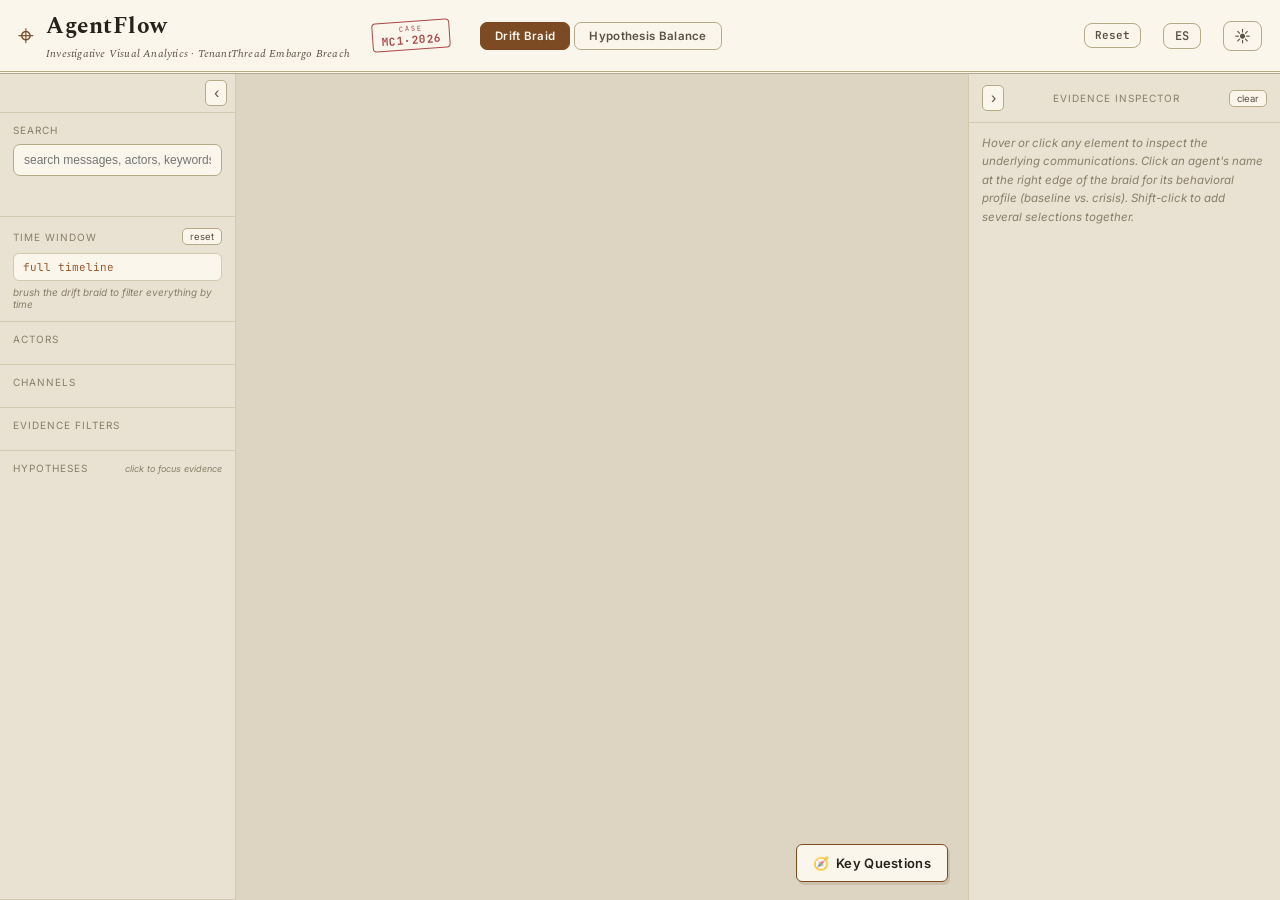
<file: index.html>
<!DOCTYPE html>
<html lang="en">
<head>
<meta charset="UTF-8" />
<meta name="viewport" content="width=device-width, initial-scale=1.0" />
<title>AgentFlow — Investigative Case File</title>
<link rel="preconnect" href="https://fonts.googleapis.com" />
<link href="https://fonts.googleapis.com/css2?family=Inter:wght@400;500;600;700&family=JetBrains+Mono:wght@400;500&family=Spectral:ital,wght@0,400;0,600;0,700;1,400&display=swap" rel="stylesheet" />
<link rel="stylesheet" href="style.css" />
</head>
<body>
<div id="app">

  <!-- ============ HEADER ============ -->
  <header id="topbar">
    <div class="brand">
      <div class="brand-mark">⌖</div>
      <div class="brand-text">
        <h1>AgentFlow</h1>
        <span data-i18n="brand_sub">Investigative Visual Analytics · TenantThread Embargo Breach</span>
      </div>
      <div class="case-stamp">
        <span class="cs-line">CASE</span>
        <span class="cs-id">MC1·2026</span>
      </div>
    </div>

    <nav id="tabs" class="tabs">
      <button class="tab active" data-view="view-main" data-i18n="tab_braid">Drift Braid</button>
      <button class="tab" data-view="view-balance" data-i18n="tab_balance">Hypothesis Balance</button>
    </nav>

    <div class="topbar-spacer"></div>

    <button id="reset-view" class="reset-view-btn" title="Clear all filters">Reset</button>
    <button id="lang-toggle" class="lang-toggle" title="English / Español">ES</button>
    <button id="theme-toggle" class="theme-toggle" title="Toggle light/dark theme">☀</button>
  </header>

  <div id="body">
    <!-- ============ LEFT CONTROL RAIL ============ -->
    <aside id="rail">
      <div class="rail-topbar">
        <button id="rail-toggle" class="panel-toggle" title="Minimizar panel">‹</button>
      </div>
      <div class="rail-section">
        <div class="rail-head" data-i18n="rail_search">SEARCH</div>
        <input id="search" type="text" data-i18n-ph="search_ph" placeholder="search messages, actors, keywords…" />
        <div id="search-meta" class="search-meta"></div>
        <div id="search-chips" class="chips search-chips"></div>
      </div>

      <div class="rail-section">
        <div class="rail-head"><span data-i18n="rail_time">TIME WINDOW</span> <button id="time-reset" class="mini" data-i18n="reset">reset</button></div>
        <div id="time-readout" class="time-readout" data-i18n="time_full">full timeline</div>
        <div class="hint" data-i18n="time_hint">brush the drift braid to filter everything by time</div>
      </div>

      <div class="rail-section">
        <div class="rail-head" data-i18n="rail_actors">ACTORS</div>
        <div id="filter-agents" class="chips"></div>
      </div>

      <div class="rail-section">
        <div class="rail-head" data-i18n="rail_channels">CHANNELS</div>
        <div id="filter-channels" class="chips"></div>
      </div>

      <div class="rail-section">
        <div class="rail-head" data-i18n="rail_flags">EVIDENCE FILTERS</div>
        <div id="filter-flags" class="chips"></div>
      </div>

      <div class="rail-section grow">
        <div class="rail-head"><span data-i18n="rail_hyp">HYPOTHESES</span> <span class="hint-inline" data-i18n="hyp_hint">click to focus evidence</span></div>
        <div id="hypotheses"></div>
      </div>
    </aside>

    <!-- ============ MAIN CANVAS — single condensed view ============ -->
    <main id="canvas">
      <section class="view active" id="view-main"></section>
      <section class="view" id="view-balance"></section>

      <!-- floating key-questions button + panel (bottom-right) -->
      <button id="qfab" title="Investigation questions answered by this visualization">🧭 <span data-i18n="qfab">Key Questions</span></button>
      <div id="qpanel" class="hidden">
        <div class="qp-head">
          <span data-i18n="qp_title">INVESTIGATION QUESTIONS</span>
          <span class="qp-actions">
            <button id="qp-reset" class="mini" title="Clear focus & time window" data-i18n="qp_reset">reset view</button>
            <button id="qp-close" class="mini">✕</button>
          </span>
        </div>
        <div class="qp-hint" data-i18n="qp_hint">Click a question — the braid refocuses to show the answer, with linked evidence.</div>
        <div id="qp-list"></div>
      </div>
    </main>

    <!-- ============ RIGHT EVIDENCE / DETAIL PANEL ============ -->
    <aside id="inspector">
      <div class="insp-head">
        <button id="insp-toggle" class="panel-toggle" title="Minimizar panel">›</button>
        <span id="insp-title" data-i18n="insp_title">EVIDENCE INSPECTOR</span>
        <button id="insp-clear" class="mini" data-i18n="clear">clear</button>
      </div>
      <div id="insp-body">
        <div class="insp-empty" data-i18n="insp_empty">Hover or click any element to inspect the underlying communications. Click an agent's name at the right edge of the braid for its behavioral profile (baseline vs. crisis). Shift-click to add several selections together.</div>
      </div>
    </aside>
  </div>

  <!-- tooltip -->
  <div id="tooltip" class="tooltip"></div>
</div>

<script src="https://d3js.org/d3.v7.min.js"></script>
<script src="app.js"></script>
</body>
</html>
</file>
<file: style.css>
/* ============================================================
   AgentFlow — Investigative Case File
   Light, sober "dossier / case-file" aesthetic (paper + ink).
   Default = light dossier · [data-theme="dark"] = night console.
   ============================================================ */
:root{
  /* paper & ink */
  --bg:#ddd5c2; --bg2:#e9e2d2; --panel:#faf6ec; --panel2:#f1ead9;
  --line:#d3c8b0; --line2:#b6a987;
  --txt:#26211a; --txt2:#5a5142; --txt3:#897e67;
  --accent:#7c4a23; --accent2:#9c5a2a;     /* sepia ink */
  --risk:#9b2226; --risk2:#b5651d; --warn:#d97706; --ok:#3f7233;
  --stamp:#9b2226;

  /* channels (slightly deepened for legibility on cream) */
  --c-comms_huddle:#3a6fd0;
  --c-side_huddle:#8c3fd6;
  --c-one_on_one_chat:#0e9b8a;
  --c-official_post:#2f8f44;
  --c-personal_post:#d97706;
  --c-anonymous_post:#cf3232;

  --mono:'JetBrains Mono',ui-monospace,monospace;
  --sans:'Inter',system-ui,sans-serif;
  --serif:'Spectral',Georgia,'Times New Roman',serif;
  --paper:
    repeating-linear-gradient(0deg,transparent 0 27px,rgba(120,100,70,.05) 27px 28px);
}

[data-theme="dark"]{
  --bg:#0c1018; --bg2:#121826; --panel:#161d2e; --panel2:#1c2538;
  --line:#26314a; --line2:#33415f;
  --txt:#dde4f0; --txt2:#97a3bd; --txt3:#64708c;
  --accent:#caa46a; --accent2:#e0c08a;
  --risk:#ef4444; --risk2:#f97316; --warn:#f97316; --ok:#22c55e;
  --stamp:#ef4444;
  --c-comms_huddle:#5b8def; --c-side_huddle:#a855f7; --c-one_on_one_chat:#2dd4bf;
  --c-official_post:#22c55e; --c-personal_post:#f97316; --c-anonymous_post:#ef4444;
  --paper:none;
}

/* dark-mode component overrides */
[data-theme="dark"] #topbar{background:linear-gradient(90deg,#0e1320,#141c2e)}
[data-theme="dark"] .tooltip{background:#0a0e16;color:var(--txt);border-color:var(--line2);box-shadow:0 8px 28px rgba(0,0,0,.55)}
[data-theme="dark"] .lane-bg:nth-child(even){fill:rgba(255,255,255,.012)}
[data-theme="dark"] .tag.merger{background:rgba(239,68,68,.18);color:#ff9a9a}
[data-theme="dark"] .tag.embargo{background:rgba(249,115,22,.18);color:#fdba74}
[data-theme="dark"] .tag.execution{background:rgba(168,85,247,.18);color:#d8b4fe}
[data-theme="dark"] .tag.compliance{background:rgba(91,141,239,.18);color:#a9c5ff}
[data-theme="dark"] .tag.governance{background:rgba(45,212,191,.18);color:#9af0e3}
[data-theme="dark"] mark{background:rgba(245,158,11,.32);color:#ffe9c2}
[data-theme="dark"] .node-dot:hover{stroke:#fff}
[data-theme="dark"] .node-dot.sel-node{stroke:#fff !important;filter:drop-shadow(0 0 4px rgba(255,255,255,.5))}
*{box-sizing:border-box}
html,body{margin:0;height:100%;background:var(--bg);color:var(--txt);font-family:var(--sans);font-size:13px;overflow:hidden}
#app{display:flex;flex-direction:column;height:100vh}
button{font-family:inherit;cursor:pointer}
::-webkit-scrollbar{width:9px;height:9px}
::-webkit-scrollbar-thumb{background:var(--line2);border-radius:5px}
::-webkit-scrollbar-track{background:transparent}

/* ---------- header (case-file masthead) ---------- */
#topbar{display:flex;align-items:center;gap:22px;padding:9px 18px;
  background:var(--panel);border-bottom:3px double var(--line2);flex:0 0 auto}
.brand{display:flex;align-items:center;gap:12px;min-width:300px}
.brand-mark{font-size:28px;color:var(--accent)}
.brand-text h1{margin:0;font-family:var(--serif);font-size:23px;letter-spacing:.5px;font-weight:700;color:var(--txt)}
.brand-text span{color:var(--txt2);font-size:11px;letter-spacing:.2px;font-style:italic;font-family:var(--serif)}
.case-stamp{margin-left:10px;display:flex;flex-direction:column;align-items:center;justify-content:center;
  border:1.5px solid var(--stamp);color:var(--stamp);border-radius:4px;padding:2px 8px;
  transform:rotate(-4deg);opacity:.82;font-family:var(--mono)}
.case-stamp .cs-line{font-size:7px;letter-spacing:2px}
.case-stamp .cs-id{font-size:11px;font-weight:700;letter-spacing:.5px}

.kpis{display:flex;gap:8px;flex:1}
.kpi{background:var(--panel);border:1px solid var(--line);border-radius:8px;padding:6px 12px;min-width:78px}
.kpi .v{font-size:18px;font-weight:700;font-family:var(--mono)}
.kpi .l{font-size:9.5px;color:var(--txt3);text-transform:uppercase;letter-spacing:.5px}
.kpi.danger .v{color:var(--risk)}
.kpi.warn .v{color:var(--warn)}

.hypo-meter{display:flex;gap:6px}
.hm{width:120px;background:var(--panel);border:1px solid var(--line);border-radius:8px;padding:6px 9px}
.hm .hl{font-size:10px;color:var(--txt2);display:flex;justify-content:space-between}
.hm .bar{height:5px;border-radius:3px;background:var(--line);margin-top:5px;overflow:hidden}
.hm .bar i{display:block;height:100%;border-radius:3px}

/* ---------- layer toggle chips (above the braid) ---------- */
.layerctl{display:flex;gap:6px;flex-wrap:wrap;margin-bottom:10px}
.layerctl .chip{cursor:pointer;font-family:var(--mono);font-size:10.5px}
.layerctl .focus-note{border-color:var(--accent);color:var(--accent);background:rgba(124,74,35,.08)}
.braid-panel{overflow-x:auto}

/* ---------- body grid ---------- */
#body{flex:1;display:flex;min-height:0}
#rail{width:236px;flex:0 0 auto;background:var(--bg2);border-right:1px solid var(--line);
  overflow-y:auto;display:flex;flex-direction:column}
#canvas{flex:1;min-width:0;position:relative;overflow:hidden}
#inspector{width:312px;flex:0 0 auto;background:var(--bg2);border-left:1px solid var(--line);
  display:flex;flex-direction:column}

/* ---------- rail ---------- */
.rail-section{padding:11px 13px;border-bottom:1px solid var(--line)}
.rail-section.grow{flex:1}
.rail-head{font-size:10px;letter-spacing:1px;color:var(--txt3);text-transform:uppercase;
  margin-bottom:8px;display:flex;justify-content:space-between;align-items:center}
.hint{font-size:10px;color:var(--txt3);margin-top:5px;font-style:italic}
.hint-inline{font-size:9px;color:var(--txt3);font-style:italic;letter-spacing:0;text-transform:none}
#search{width:100%;background:var(--panel);border:1px solid var(--line2);border-radius:7px;
  padding:8px 10px;color:var(--txt);font-size:12px;outline:none}
#search:focus{border-color:var(--accent)}
.time-readout{font-family:var(--mono);font-size:11px;color:var(--accent2);background:var(--panel);
  padding:6px 9px;border-radius:6px;border:1px solid var(--line)}
.mini{background:var(--panel);border:1px solid var(--line2);color:var(--txt2);border-radius:5px;
  font-size:9.5px;padding:2px 7px}
.mini:hover{color:var(--txt);border-color:var(--accent)}

.chips{display:flex;flex-wrap:wrap;gap:5px}
.filter-controls{display:flex;gap:4px;margin-bottom:6px}
.ctrl-btn{padding:3px 8px;font-size:10px;background:var(--line2);border:1px solid var(--line2);
  border-radius:6px;color:var(--txt2);cursor:pointer;transition:all .12s;font-family:var(--mono);font-weight:600}
.ctrl-btn:hover{background:var(--accent);color:#fff;border-color:var(--accent)}
.chip{display:inline-flex;align-items:center;gap:5px;background:var(--panel);border:1px solid var(--line2);
  border-radius:13px;padding:4px 9px;font-size:11px;color:var(--txt2);user-select:none;transition:all .12s;cursor:pointer}
.chip:hover{border-color:var(--accent)}
.chip.off{opacity:.32;filter:grayscale(.7)}
.chip .dot{width:8px;height:8px;border-radius:50%}

/* hypotheses */
.hyp{background:var(--panel);border:1px solid var(--line);border-radius:8px;padding:9px;margin-bottom:8px;
  cursor:pointer;transition:all .15s}
.hyp:hover{border-color:var(--line2)}
.hyp.active{border-color:var(--accent);background:var(--panel2)}
.hyp .ht{display:flex;justify-content:space-between;align-items:center;font-weight:600;font-size:12px}
.hyp .hbadge{font-family:var(--mono);font-size:10px;padding:1px 6px;border-radius:4px;background:var(--line2)}
.hyp .hclaim{font-size:10.5px;color:var(--txt2);margin-top:4px;line-height:1.4}
.hyp .hscore{height:4px;border-radius:2px;background:var(--line);margin-top:7px;overflow:hidden}
.hyp .hscore i{display:block;height:100%}

/* ---------- views ---------- */
.view{position:absolute;inset:0;overflow:auto;padding:16px 18px;opacity:0;pointer-events:none;
  transition:opacity .25s}
.view.active{opacity:1;pointer-events:auto}
.view h2{margin:0 0 4px;font-family:var(--serif);font-size:20px;font-weight:700;letter-spacing:.2px;color:var(--txt)}
.view .sub{color:var(--txt2);font-size:11.5px;margin-bottom:14px;max-width:880px;line-height:1.55}
/* panels look like document sheets clipped into the file */
.panel{background:var(--panel);background-image:var(--paper);
  border:1px solid var(--line);border-top:2px solid var(--line2);border-radius:3px;
  padding:13px 14px;margin-bottom:14px;box-shadow:2px 3px 0 rgba(120,100,70,.06)}
.panel .ptitle{font-family:var(--mono);font-size:10.5px;font-weight:600;color:var(--txt2);
  text-transform:uppercase;letter-spacing:1.5px;margin-bottom:3px;
  padding-bottom:5px;border-bottom:1px solid var(--line)}
.panel .pdesc{font-size:10.5px;color:var(--txt3);margin:6px 0 8px;line-height:1.5}
.row{display:flex;gap:14px;flex-wrap:wrap}
.row > .panel{flex:1;min-width:280px}

/* ---------- inspector ---------- */
.insp-head{display:flex;justify-content:space-between;align-items:center;padding:11px 13px;
  border-bottom:1px solid var(--line);font-size:10px;letter-spacing:1px;color:var(--txt3);text-transform:uppercase}
#insp-body{flex:1;overflow-y:auto;padding:11px 13px}
.insp-empty{color:var(--txt3);font-size:11.5px;line-height:1.6;font-style:italic}
.ev-card{background:var(--panel);border:1px solid var(--line);border-radius:3px;padding:9px 11px;margin-bottom:9px;
  border-left:3px solid var(--line2);box-shadow:1px 2px 0 rgba(120,100,70,.05)}
.ev-card.violation{border-left-color:var(--risk)}
.ev-card .ev-meta{display:flex;justify-content:space-between;font-family:var(--mono);font-size:10px;color:var(--txt3);margin-bottom:5px}
.ev-card .ev-agent{font-weight:600;font-size:11.5px}
.ev-card .ev-text{font-size:11px;color:var(--txt);line-height:1.55;margin-top:5px}
.ev-card .ev-full{display:none;margin-top:2px}
.ev-card.expanded .ev-snip{display:none}
.ev-card.expanded .ev-full{display:block}
.ev-card .ev-inner{font-size:10px;color:var(--txt2);font-style:italic;margin-top:6px;padding-top:6px;
  border-top:1px dashed var(--line2);line-height:1.5}
.ev-card .ev-more{margin-top:7px;background:none;border:none;padding:0;cursor:pointer;
  font-family:var(--mono);font-size:9.5px;letter-spacing:.4px;color:var(--accent);text-transform:uppercase}
.ev-card .ev-more:hover{color:var(--accent2);text-decoration:underline}
/* keyword chips — the "summary" of each message */
.ev-card .ev-kw{display:flex;flex-wrap:wrap;gap:4px;margin-top:6px}
.ev-card .ev-tags{display:flex;flex-wrap:wrap;gap:4px;margin-top:6px}
.kw{font-size:9.5px;font-family:var(--mono);padding:1px 7px;border-radius:10px;border:1px solid var(--line2);
  background:var(--panel2);color:var(--txt2);white-space:nowrap}
.kw.merger{border-color:var(--c-anonymous_post);color:#8a1f22}
.kw.embargo{border-color:var(--c-personal_post);color:#7a4d05}
.kw.execution{border-color:var(--c-side_huddle);color:#5b2a8f}
.kw.compliance{border-color:var(--c-comms_huddle);color:#234e9c}
.kw.governance{border-color:var(--c-one_on_one_chat);color:#0a6b60}
.tag{font-size:9px;padding:1px 6px;border-radius:4px;font-family:var(--mono);text-transform:uppercase;letter-spacing:.3px}
.tag.merger{background:rgba(155,34,38,.14);color:#7a0000}
.tag.embargo{background:rgba(150,90,0,.16);color:#6b3a00}
.tag.execution{background:rgba(100,15,180,.14);color:#500c96}
.tag.compliance{background:rgba(15,65,170,.14);color:#0f2f80}
.tag.governance{background:rgba(0,110,95,.16);color:#004840}
mark{background:rgba(180,120,0,.30);color:#3a2200;border-radius:2px;padding:0 1px}

/* ---------- svg shared ---------- */
svg{display:block}
.axis text{fill:var(--txt3);font-size:10px;font-family:var(--mono)}
.axis line,.axis path{stroke:var(--line)}
.gridline{stroke:var(--line);stroke-dasharray:2 3;opacity:.5}
.embargo-line{stroke:var(--risk);stroke-width:1.5;stroke-dasharray:5 4}
.embargo-label{fill:var(--risk);font-size:10px;font-family:var(--mono);font-weight:600}
.lane-label{fill:var(--txt2);font-size:11px;font-weight:500}
.lane-bg:nth-child(even){fill:rgba(60,45,20,.035)}
.node-dot{cursor:pointer;transition:stroke-width .1s}
.node-dot:hover{stroke:var(--txt);stroke-width:2}
.brush .selection{fill:rgba(124,74,35,.14);stroke:var(--accent);stroke-width:1}
.lasso-path{fill:rgba(124,74,35,.10);stroke:var(--accent);stroke-width:1.5;stroke-dasharray:5 4}
[data-theme="dark"] .lasso-path{fill:rgba(202,164,106,.12)}

/* tooltip */
.tooltip{position:fixed;pointer-events:none;background:var(--panel);border:1px solid var(--line2);color:var(--txt);
  border-radius:7px;padding:8px 10px;font-size:11px;max-width:340px;z-index:999;opacity:0;
  transition:opacity .1s;box-shadow:0 10px 30px rgba(60,45,20,.28);line-height:1.5}
.tooltip .tt-h{font-weight:600;margin-bottom:3px}
.tooltip .tt-m{font-family:var(--mono);font-size:9.5px;color:var(--txt3)}
.tooltip .tt-b{color:var(--txt2);font-size:10.5px;margin-top:4px}

/* reconstruction storyline */
.recon-event{background:var(--panel);border:1px solid var(--line);border-radius:10px;padding:12px 14px;
  margin-bottom:10px;cursor:pointer;transition:all .15s;position:relative;border-left:4px solid var(--line2)}
.recon-event:hover{background:var(--panel2);transform:translateX(2px)}
.recon-event.sel{border-color:var(--accent)}
.recon-event .re-top{display:flex;justify-content:space-between;align-items:baseline;gap:10px}
.recon-event .re-ts{font-family:var(--mono);font-size:10px;color:var(--txt3)}
.recon-event .re-title{font-weight:600;font-size:13px;margin:3px 0}
.recon-event .re-sum{font-size:11px;color:var(--txt2);line-height:1.5}
.recon-event .re-actor{font-family:var(--mono);font-size:10px;padding:1px 7px;border-radius:4px;background:var(--line2)}
.recon-event .re-risk{position:absolute;right:12px;top:12px;font-family:var(--mono);font-size:10px}
.phase-tag{display:inline-block;font-size:8.5px;letter-spacing:.5px;text-transform:uppercase;
  padding:1px 6px;border-radius:4px;font-family:var(--mono);margin-bottom:4px}

/* evidence table */
table.evtab{width:100%;border-collapse:collapse;font-size:11px}
table.evtab th{text-align:left;color:var(--txt3);font-size:9.5px;text-transform:uppercase;letter-spacing:.5px;
  padding:6px 8px;border-bottom:1px solid var(--line2);position:sticky;top:0;background:var(--bg2);cursor:pointer}
table.evtab td{padding:6px 8px;border-bottom:1px solid var(--line);vertical-align:top}
table.evtab tr{cursor:pointer}
table.evtab tr:hover td{background:var(--panel)}
table.evtab tr.violation td{background:rgba(239,68,68,.06)}
.cellmono{font-family:var(--mono);font-size:10px;color:var(--txt3)}
.legend{display:flex;gap:14px;flex-wrap:wrap;font-size:10.5px;color:var(--txt2);margin-bottom:8px}
.legend span{display:inline-flex;align-items:center;gap:5px}
.legend i{width:10px;height:10px;border-radius:2px;display:inline-block}

.netctl{display:flex;gap:8px;align-items:center;margin-bottom:10px;flex-wrap:wrap}
.netctl select,.toggle{background:var(--panel);border:1px solid var(--line2);color:var(--txt);
  border-radius:6px;padding:5px 9px;font-size:11px;font-family:var(--sans)}
.link{stroke-opacity:.5}
.link.covert{stroke-dasharray:3 2}
.matrix-cell{stroke:var(--bg2);stroke-width:1}
.node-label{fill:var(--txt);font-size:10px;font-weight:600;pointer-events:none;text-anchor:middle}
.badge{font-family:var(--mono);font-size:9px;padding:1px 5px;border-radius:4px;background:var(--line2);color:var(--txt2)}

/* storyline legend + inline flow */
.storyline-legend{display:flex;flex-wrap:wrap;gap:3px 14px;padding:4px 2px 8px;font-size:10.5px;color:var(--txt2)}
.leg-item{display:inline-flex;align-items:center;gap:4px;white-space:nowrap}
.leg-item svg{flex-shrink:0}
.leg-sep{flex-basis:100%;height:0}
.leg-hint{color:var(--txt3);font-style:italic}
#inline-flow{margin-top:4px;padding-top:10px;border-top:1px solid var(--line)}
#inline-flow h2{margin:0 0 3px}

/* ---------- theme toggle ---------- */
.theme-toggle{background:var(--panel);border:1px solid var(--line2);color:var(--txt2);border-radius:8px;
  padding:6px 10px;font-size:16px;line-height:1;flex:0 0 auto;transition:all .15s}
.theme-toggle:hover{color:var(--txt);border-color:var(--accent)}

/* ---------- 🧭 key-questions FAB + panel ---------- */
.hidden{display:none !important}
#qfab{position:absolute;right:20px;bottom:18px;z-index:40;
  display:flex;align-items:center;gap:7px;
  background:var(--panel);
  border:1px solid var(--accent);color:var(--txt);
  border-radius:6px;padding:10px 16px;font-size:13px;font-weight:600;
  box-shadow:2px 3px 0 rgba(120,100,70,.18);
  transition:all .18s}
#qfab:hover{transform:translateY(-2px);box-shadow:2px 5px 12px rgba(120,100,70,.28)}
#qfab span{letter-spacing:.3px}

#qpanel{position:absolute;right:20px;bottom:66px;z-index:41;width:420px;max-height:72vh;
  display:flex;flex-direction:column;background:var(--panel);border:1px solid var(--line2);
  border-radius:6px;box-shadow:3px 6px 20px rgba(120,100,70,.3);overflow:hidden}
.qp-head{display:flex;justify-content:space-between;align-items:center;padding:10px 13px;
  border-bottom:1px solid var(--line);font-size:10px;letter-spacing:1px;color:var(--txt3);
  text-transform:uppercase;background:var(--panel)}
.qp-actions{display:flex;gap:6px}
.qp-hint{padding:7px 13px;font-size:10px;color:var(--txt3);font-style:italic;border-bottom:1px solid var(--line)}
#qp-list{overflow-y:auto;padding:8px}
.qitem{background:var(--panel);border:1px solid var(--line);border-radius:9px;padding:10px 12px;
  margin-bottom:7px;cursor:pointer;transition:all .15s}
.qitem:hover{border-color:var(--line2);background:var(--panel2)}
.qitem.active{border-color:var(--accent)}
.qitem .q-q{font-size:12px;font-weight:600;line-height:1.45;color:var(--txt)}
.qitem .q-tag{display:inline-block;font-family:var(--mono);font-size:8.5px;text-transform:uppercase;
  letter-spacing:.5px;color:var(--accent2);background:rgba(91,141,239,.12);border-radius:4px;
  padding:1px 6px;margin-right:7px;vertical-align:1px}
.qitem .q-a{display:none;font-size:11px;color:var(--txt2);line-height:1.6;margin-top:8px;
  padding-top:8px;border-top:1px dashed var(--line2)}
.qitem.active .q-a{display:block}
.qitem .q-a b{color:var(--txt)}
.qitem .q-a i{color:var(--accent2);font-style:normal}
.q-actions{margin-top:8px;display:flex;gap:6px}

/* ---------- agent behavioral profile card (inspector) ---------- */
.profile-grid{display:grid;grid-template-columns:repeat(3,1fr);gap:6px;margin:9px 0}
.profile-grid div{background:var(--panel2);border-radius:6px;padding:6px 8px;text-align:center}
.profile-grid b{display:block;font-family:var(--mono);font-size:14px}
.profile-grid span{font-size:8.5px;color:var(--txt3);text-transform:uppercase;letter-spacing:.3px}
.mixrow{display:flex;align-items:center;gap:8px;margin-top:6px}
.mixrow > span{font-size:8.5px;color:var(--txt3);width:62px;line-height:1.3;text-align:right;flex:0 0 auto}
.mixbar{display:flex;height:13px;flex:1;border-radius:4px;overflow:hidden;background:var(--bg)}
.mixbar i{display:block;height:100%}
.profile-actions{display:flex;gap:6px;margin-top:9px;flex-wrap:wrap}

[data-theme="dark"] #qpanel{box-shadow:0 16px 48px rgba(0,0,0,.6)}
[data-theme="dark"] #qfab{box-shadow:0 6px 24px rgba(0,0,0,.5)}

/* ev-recip — recipients line inside inspector message cards */
.ev-recip{font-size:9.5px;color:var(--txt2);margin:2px 0 1px;letter-spacing:.1px}
.ev-recip .rcp{color:var(--txt3)}

/* selected node in storyline swimlanes */
.node-dot.sel-node{stroke:var(--accent) !important;stroke-width:3 !important;filter:drop-shadow(0 0 3px rgba(124,74,35,.6))}

/* ---------- panel collapse ---------- */
#rail{transition:width .22s cubic-bezier(.4,0,.2,1)}
#inspector{transition:width .22s cubic-bezier(.4,0,.2,1)}

.rail-topbar{display:flex;justify-content:flex-end;padding:6px 8px;border-bottom:1px solid var(--line);flex-shrink:0}

.panel-toggle{width:22px;height:26px;background:var(--panel);border:1px solid var(--line2);
  color:var(--txt2);border-radius:5px;font-size:14px;line-height:1;flex-shrink:0;transition:all .15s}
.panel-toggle:hover{color:var(--txt);border-color:var(--accent)}

#rail.collapsed{width:30px;overflow:hidden}
#rail.collapsed .rail-section{display:none}
#rail.collapsed .rail-topbar{justify-content:center;padding:6px 4px;border-bottom:none}

#inspector.collapsed{width:30px;overflow:hidden}
#inspector.collapsed #insp-title,
#inspector.collapsed #insp-clear,
#inspector.collapsed #insp-body{display:none}
#inspector.collapsed .insp-head{justify-content:center;padding:6px 4px;border-bottom:none}

/* ---------- language toggle + topbar spacer ---------- */
.topbar-spacer{flex:1}
.reset-view-btn{background:var(--panel);border:1px solid var(--line2);color:var(--txt2);border-radius:8px;
  padding:6px 10px;font-size:11px;font-weight:600;font-family:var(--mono);line-height:1;flex:0 0 auto;transition:all .15s;cursor:pointer}
.reset-view-btn:hover{background:var(--accent);color:#fff;border-color:var(--accent)}
.lang-toggle{background:var(--panel);border:1px solid var(--line2);color:var(--txt2);border-radius:8px;
  padding:6px 11px;font-size:12px;font-weight:600;font-family:var(--mono);line-height:1;flex:0 0 auto;transition:all .15s;cursor:pointer}
.lang-toggle:hover{color:var(--txt);border-color:var(--accent)}

/* ---------- search enhancements ---------- */
.search-meta{display:flex;align-items:center;gap:8px;margin-top:6px;font-size:10px;color:var(--txt3);min-height:16px}
.search-meta .sm-count{color:var(--accent2);font-family:var(--mono)}
.search-meta .sm-none{color:var(--warn)}
.search-meta .sm-hint{font-style:italic}
.search-meta .mini{padding:1px 7px}
.search-timeline{display:flex;align-items:flex-end;gap:1px;height:28px;margin-bottom:6px;
  background:var(--panel2);border:1px solid var(--line2);border-radius:4px;padding:2px;
  overflow-x:auto}
.tl-bar{flex:1;min-width:3px;background:linear-gradient(to top,var(--accent),var(--accent2));
  border-radius:1px;opacity:.7;transition:opacity .1s}
.tl-bar:hover{opacity:1}
.search-chips{margin-top:7px;gap:4px}
.search-chips .mini-chip{font-family:var(--mono);font-size:10px;padding:2px 7px;border-radius:11px;cursor:pointer}
.search-chips .mini-chip:not(.off){background:var(--accent);border-color:var(--accent);color:#fff}

/* ---------- multi-selection bar (inspector) ---------- */
.sel-bar{display:flex;flex-wrap:wrap;gap:5px;margin-bottom:9px}
.sel-chip{display:inline-flex;align-items:center;gap:6px;background:var(--panel2);border:1px solid var(--line2);
  border-radius:12px;padding:3px 9px;font-size:10px;color:var(--txt2);max-width:100%}
.sel-chip b{cursor:pointer;color:var(--txt3);font-size:11px}
.sel-chip b:hover{color:var(--risk)}

/* ---------- seismograph legend ---------- */
.seis-legend{display:flex;flex-wrap:wrap;gap:4px 14px;margin:2px 0 8px;font-size:10px;color:var(--txt2)}
.seis-legend .lg-i{display:inline-flex;align-items:center;gap:5px;white-space:nowrap}
.seis-legend .lg-i i{width:11px;height:9px;border-radius:2px;display:inline-block}
.seis-legend .lg-i i.lline{width:14px;height:0;border-top:2px solid #7aa2ff;background:none;border-radius:0}
.seis-legend .lg-rows{color:var(--txt3);font-family:var(--mono);font-size:9.5px}

/* ---------- critical-path timeline ribbon ---------- */
.critpath{display:flex;align-items:stretch;gap:0;overflow-x:auto;padding:6px 2px 10px}
.cp-step{flex:0 0 158px;background:var(--bg2);border:1px solid var(--line);
  border-left:3px solid var(--pc);border-radius:8px;padding:8px 10px;display:flex;flex-direction:column;
  transition:transform .12s,box-shadow .12s,opacity .12s}
.cp-step:hover{transform:translateY(-2px);box-shadow:0 6px 18px rgba(0,0,0,.35);border-color:var(--pc)}
.cp-step.dim{opacity:.28}
.cp-step.breach{background:rgba(239,68,68,.08)}
.cp-head{display:flex;align-items:center;gap:7px;margin-bottom:5px}
.cp-num{width:21px;height:21px;border-radius:50%;color:#0c1018;font-weight:700;font-family:var(--mono);
  font-size:11px;display:flex;align-items:center;justify-content:center;flex:0 0 auto}
.cp-time{font-family:var(--mono);font-size:10px;color:var(--txt2);font-weight:600}
.cp-title{font-size:11px;line-height:1.32;color:var(--txt);flex:1;
  display:-webkit-box;-webkit-line-clamp:3;line-clamp:3;-webkit-box-orient:vertical;overflow:hidden}
.cp-phase{font-family:var(--mono);font-size:8.5px;letter-spacing:.4px;text-transform:uppercase;
  margin-top:6px;opacity:.85}
.cp-arrow{flex:0 0 52px;display:flex;flex-direction:column;align-items:center;justify-content:center;gap:2px}
.cp-delta{font-family:var(--mono);font-size:9px;color:var(--warn);font-weight:600;white-space:nowrap}
.cp-arrowline{color:var(--txt3);font-size:15px;font-weight:700}
.cp-arrow.ignored .cp-arrowline{color:var(--risk);font-family:var(--mono);font-size:9px;font-weight:700;
  border:1px solid var(--risk);border-radius:4px;padding:1px 4px}
.cp-arrow.ignored .cp-delta{color:var(--risk)}
.cp-daybreak{flex:0 0 auto;display:flex;align-items:center;padding:0 6px}
.cp-daybreak span{writing-mode:vertical-rl;transform:rotate(180deg);font-family:var(--mono);font-size:9px;
  font-weight:700;letter-spacing:1px;color:var(--risk2);background:rgba(249,115,22,.1);
  border:1px dashed var(--risk2);border-radius:6px;padding:8px 3px}

/* ---------- header tabs ---------- */
.tabs{display:flex;gap:4px;margin-left:8px}
.tabs .tab{background:transparent;border:1px solid var(--line2);color:var(--txt2);
  padding:6px 14px;border-radius:7px;font-size:11.5px;font-weight:600;letter-spacing:.3px;
  transition:all .15s}
.tabs .tab:hover{color:var(--txt);border-color:var(--accent)}
.tabs .tab.active{background:var(--accent);border-color:var(--accent);color:#faf6ec}

/* ---------- hypothesis balance ---------- */
.verdict-banner{display:flex;align-items:stretch;gap:0;border:1px solid;border-radius:10px;
  overflow:hidden;margin-bottom:16px;background:var(--panel)}
.verdict-banner .vb-tag{display:flex;align-items:center;padding:0 14px;color:#fff;font-family:var(--mono);
  font-size:11px;font-weight:700;letter-spacing:1px}
.verdict-banner .vb-text{padding:11px 14px;font-size:13px;line-height:1.5;color:var(--txt)}

.bal-cards{display:flex;gap:14px;flex-wrap:wrap;margin-bottom:16px}
.bal-card{flex:1;min-width:300px;background:var(--panel);border:1px solid var(--line);
  border-radius:10px;padding:13px 14px}
.bal-card-head{display:flex;align-items:center;gap:8px;margin-bottom:6px}
.bal-card-head .bc-id{width:22px;height:22px;border-radius:6px;color:#fff;font-weight:700;
  font-family:var(--mono);display:flex;align-items:center;justify-content:center;font-size:12px}
.bal-card-head .bc-label{font-weight:600;font-size:13px;flex:1}
.bal-card-head .bc-status{font-family:var(--mono);font-size:9px;font-weight:700;letter-spacing:.5px;
  padding:3px 7px;border-radius:5px;white-space:nowrap}
.bc-status.st-confirmed{background:rgba(34,197,94,.18);color:var(--ok);border:1px solid var(--ok)}
.bc-status.st-rejected{background:rgba(239,68,68,.16);color:var(--risk);border:1px solid var(--risk)}
.bc-status.st-leading{background:rgba(245,158,11,.16);color:var(--warn);border:1px solid var(--warn)}
.bc-status.st-open{background:var(--panel2);color:var(--txt2);border:1px solid var(--line2)}
.bc-claim{font-size:11px;color:var(--txt2);line-height:1.45;margin-bottom:9px;min-height:46px}
.balance-svg{display:block;margin:4px auto 0;max-width:336px}
.balance-svg .pan-cap{font-family:var(--mono);font-size:10px;letter-spacing:.3px}
.balance-svg .wlabel{font-family:var(--mono);font-weight:700;pointer-events:none;
  text-shadow:0 1px 2px rgba(0,0,0,.55)}
.balance-svg .wnode circle:first-child{transition:fill-opacity .15s}
.balance-svg .wnode:hover circle:first-child{fill-opacity:1}
.single-balance{padding:14px;display:flex;gap:22px;align-items:flex-start}
.single-balance-chart{flex:1;display:flex;flex-direction:column;align-items:center;min-width:600px}
.single-balance-categories{flex:0 0 320px;overflow-x:auto}
.balance-svg.big{max-width:100%;height:520px}
.balance-svg.big .pole-cap{font-family:var(--mono);font-size:13px;font-weight:700;letter-spacing:1.5px}
.balance-svg.big .pole-num{font-family:var(--mono);font-size:18px;font-weight:700}
.balance-svg .wicon{pointer-events:none;dominant-baseline:middle}
.bal-scale .pan{margin-bottom:7px}
.bal-scale .pan-lbl{font-family:var(--mono);font-size:9.5px;color:var(--txt3);margin-bottom:3px;
  text-transform:uppercase;letter-spacing:.4px}
.bal-scale .pan-bar{height:9px;background:var(--bg2);border-radius:5px;overflow:hidden}
.bal-scale .pan-bar i{display:block;height:100%;border-radius:5px;transition:width .3s}
.bal-scale .pan.against .pan-lbl{color:var(--txt3)}
.bc-meter{display:flex;align-items:center;gap:10px;margin-top:11px;padding-top:10px;
  border-top:1px solid var(--line)}
.bc-conf-num{font-family:var(--mono);font-size:24px;font-weight:700;line-height:1}
.bc-conf-num span{font-size:12px;opacity:.7}
.bc-conf-bar{flex:1;height:6px;background:var(--bg2);border-radius:4px;overflow:hidden}
.bc-conf-bar i{display:block;height:100%;border-radius:4px;transition:width .3s}
.bc-net{font-family:var(--mono);font-size:10px;color:var(--txt3);white-space:nowrap}

.bal-ledger{padding:0;overflow:hidden}
.bal-ledger .ptitle{padding:11px 14px 9px;font-family:var(--mono);font-size:10.5px;letter-spacing:1px;
  color:var(--txt2);border-bottom:1px solid var(--line);margin:0}
table.bal-tbl{width:100%;border-collapse:collapse;font-size:12px}
table.bal-tbl th{text-align:left;padding:7px 14px;font-family:var(--mono);font-size:9px;
  letter-spacing:.6px;color:var(--txt3);text-transform:uppercase;border-bottom:1px solid var(--line)}
table.bal-tbl th.num{text-align:right}
table.bal-tbl td{padding:9px 14px;border-bottom:1px solid var(--line);vertical-align:top}
table.bal-tbl td.num{text-align:right;font-family:var(--mono);color:var(--txt2);white-space:nowrap}
table.bal-tbl td.mono{color:var(--accent2);font-weight:600}
table.bal-tbl tr:last-child td{border-bottom:none}
table.bal-tbl tr.clickable{cursor:pointer}
table.bal-tbl tr.clickable:hover td{background:var(--panel2)}
table.bal-tbl tr.row-absent{opacity:.4}
.bal-tbl .cat-name{font-weight:600;color:var(--txt);margin-bottom:2px;position:relative;cursor:help}
.explain-tip{position:fixed;background:var(--panel);color:var(--txt);padding:10px 12px;
  border:1px solid var(--line);border-radius:6px;font-size:9px;line-height:1.6;font-weight:400;white-space:normal;
  max-width:280px;z-index:99999;pointer-events:auto;opacity:0;visibility:hidden;
  transition:opacity .15s ease, visibility .15s ease;
  box-shadow:0 6px 20px rgba(0,0,0,.4)}
.explain-tip b{color:var(--accent);font-weight:700;display:block;margin-bottom:3px}
.explain-tip .et-weight{color:var(--accent2);font-family:var(--mono);font-weight:600;margin-top:5px;padding-top:5px;border-top:1px solid var(--line)}
.explain-tip .et-source{font-size:8px;color:var(--txt3);margin-top:4px;font-style:italic}
.bal-tbl td.push{white-space:nowrap}
.push-chip{display:inline-flex;align-items:center;gap:3px;font-family:var(--mono);font-size:10px;
  font-weight:700;padding:2px 6px;border-radius:5px;margin:1px 0 1px 4px;border:1px solid var(--hc)}
.push-chip small{font-family:var(--sans);font-size:8.5px;font-weight:500;text-transform:lowercase}
.push-chip.pf{color:var(--hc);background:color-mix(in srgb,var(--hc) 14%,transparent)}
.push-chip.pa{color:var(--txt3);background:var(--bg2);border-color:var(--line2);text-decoration:line-through}
table.bal-tbl-compact{width:100%;border-collapse:collapse;font-size:9px}
table.bal-tbl-compact th{text-align:left;padding:4px 5px;font-family:var(--mono);font-size:7.5px;
  letter-spacing:.2px;color:var(--txt3);text-transform:uppercase;border-bottom:1px solid var(--line)}
table.bal-tbl-compact th.num{text-align:right;padding-right:4px}
table.bal-tbl-compact td{padding:4px 5px;border-bottom:1px solid var(--line);vertical-align:middle}
table.bal-tbl-compact td.num{text-align:right;font-family:var(--mono);color:var(--txt2);white-space:nowrap;font-size:9px;padding-right:4px}
table.bal-tbl-compact td.mono{color:var(--accent2);font-weight:600}
table.bal-tbl-compact tr:last-child td{border-bottom:none}
table.bal-tbl-compact tr.clickable{cursor:pointer}
table.bal-tbl-compact tr.clickable:hover td{background:var(--panel2)}
table.bal-tbl-compact tr.row-absent{opacity:.4}
table.bal-tbl-compact .cat-name{font-weight:600;color:var(--txt);margin-bottom:1px;position:relative;cursor:help;font-size:9px;display:block;padding:2px 0}
table.bal-tbl-compact td.push{white-space:nowrap;padding-right:4px}

/* ---------- message clusters ---------- */
.clusters-container{padding:14px;background:var(--panel);border:1px solid var(--line);
  border-radius:10px;margin-bottom:16px}
.cl-title{margin:0 0 4px;font-size:12px;font-weight:600;color:var(--txt);letter-spacing:.3px}
.cl-hint{margin:0 0 10px;font-size:10px;color:var(--txt3);font-style:italic}
.clusters-grid{display:grid;grid-template-columns:repeat(auto-fill,minmax(240px,1fr));gap:10px}
.cluster-card{background:var(--panel2);border:1px solid var(--line2);border-radius:8px;
  overflow:hidden;transition:all .15s ease;cursor:pointer}
.cluster-card:hover{border-color:var(--txt3);box-shadow:0 4px 12px rgba(0,0,0,.12)}
.cc-header{padding:8px 10px;border-left:3px solid;display:flex;align-items:center;
  justify-content:space-between;background:color-mix(in srgb,var(--panel) 60%,transparent)}
.cc-label{font-weight:600;font-size:11px;color:var(--txt);flex:1}
.cc-count{font-family:var(--mono);font-size:13px;font-weight:700;color:var(--txt);min-width:30px;text-align:right}
.cc-body{padding:8px 10px;font-size:10px}
.cc-meta{color:var(--txt2);margin-bottom:4px}
.cc-time{color:var(--txt3);font-family:var(--mono);font-size:9px;margin-bottom:6px;line-height:1.3}
.cc-hint{color:var(--txt3);font-style:italic;font-size:9px}
.bal-method{margin-top:12px;line-height:1.5;font-size:10.5px}
</file>
